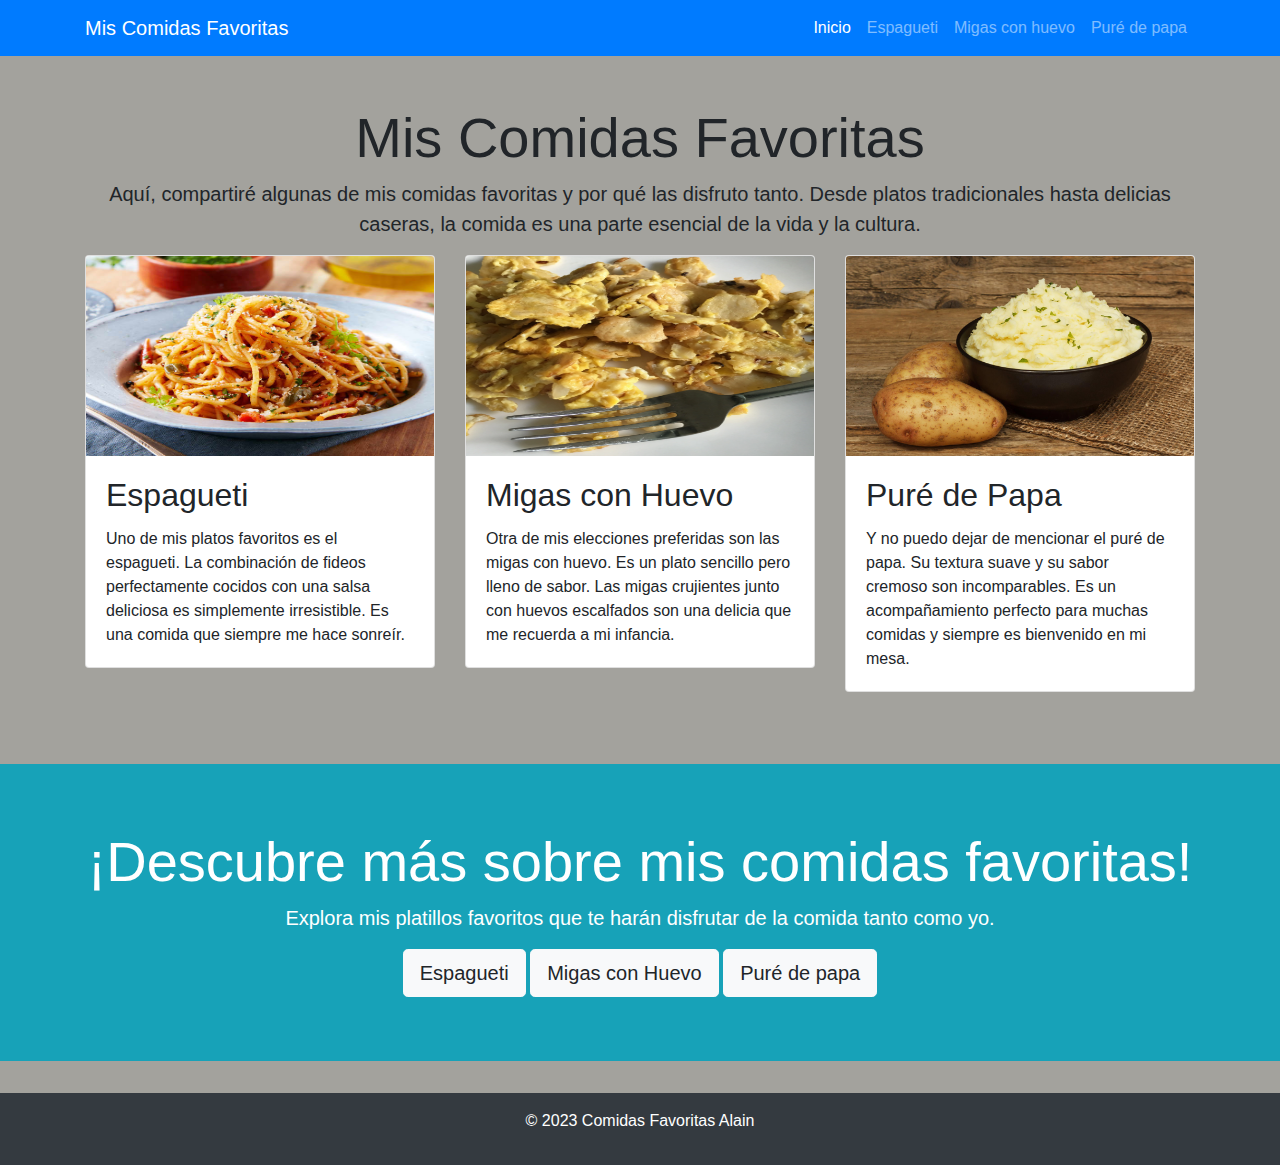
<file: index.html>
<!DOCTYPE html>
<html lang="es">

<head>
    <meta charset="UTF-8">
    <meta name="viewport" content="width=device-width, initial-scale=1.0">
    <link rel="stylesheet" href="bootstrap.min.css">
    <link rel="stylesheet" href="style.css">
    <title>Mis Comidas Favoritas</title>
</head>

<body>
    <nav class="navbar navbar-expand-lg navbar-dark bg-primary">
        <div class="container">
            <a class="navbar-brand" href="index.html">Mis Comidas Favoritas</a>
            <button class="navbar-toggler" type="button" data-bs-toggle="collapse" data-bs-target="#navbarNav"
                aria-controls="navbarNav" aria-expanded="false" aria-label="Toggle navigation">
                <span class="navbar-toggler-icon"></span>
            </button>
            <div class="collapse navbar-collapse" id="navbarNav">
                <ul class="navbar-nav ml-auto">
                    <li class="nav-item active">
                        <a class="nav-link" href="index.html">Inicio</a>
                    </li>
                    <li class="nav-item">
                        <a class="nav-link" href="pagina1.html">Espagueti</a>
                    </li>
                    <li class="nav-item">
                        <a class="nav-link" href="pagina2.html">Migas con huevo</a>
                    </li>
                    <li class="nav-item">
                        <a class="nav-link" href="pagina3.html">Puré de papa</a>
                    </li>
                </ul>
            </div>
        </div>
    </nav>

    <div class="container mt-5">
        <div class="text-center">
            <h1 class="display-4">Mis Comidas Favoritas</h1>
            <p class="lead">
                Aquí, compartiré algunas de mis comidas favoritas y por qué las disfruto tanto. Desde platos
                tradicionales hasta delicias caseras, la comida es una parte esencial de la vida y la cultura.
            </p>
        </div>
        <div class="row">
            <div class="col-md-4">
                <div class="card mb-4">
                    <img src="s.jpg" alt="Espagueti" class="card-img-top">
                    <div class="card-body">
                        <h2 class="card-title">Espagueti</h2>
                        <p class="card-text">
                            Uno de mis platos favoritos es el espagueti. La combinación de fideos perfectamente cocidos
                            con una salsa deliciosa es simplemente irresistible. Es una comida que siempre
                            me hace sonreír.
                        </p>
                    </div>
                </div>
            </div>
            <div class="col-md-4">
                <div class="card mb-4">
                    <img src="m.jpg" alt="Migas con huevo" class="card-img-top">
                    <div class="card-body">
                        <h2 class="card-title">Migas con Huevo</h2>
                        <p class="card-text">
                            Otra de mis elecciones preferidas son las migas con huevo. Es un plato sencillo pero lleno
                            de sabor. Las migas crujientes junto con huevos escalfados son una delicia que me recuerda a
                            mi infancia.
                        </p>
                    </div>
                </div>
            </div>
            <div class="col-md-4">
                <div class="card mb-4">
                    <img src="p.jpg" alt="Puré de papa" class="card-img-top">
                    <div class="card-body">
                        <h2 class="card-title">Puré de Papa</h2>
                        <p class="card-text">
                            Y no puedo dejar de mencionar el puré de papa. Su textura suave y su sabor cremoso son
                            incomparables. Es un acompañamiento perfecto para muchas comidas y siempre es bienvenido en
                            mi mesa.
                        </p>
                    </div>
                </div>
            </div>
        </div>
    </div>


    <div class="jumbotron jumbotron-fluid bg-info text-white text-center mt-5">
        <div class="container">
            <h2 class="display-4">¡Descubre más sobre mis comidas favoritas!</h2>
            <p class="lead">Explora mis platillos favoritos que te harán disfrutar de la
                comida tanto como yo.</p>
            <a href="pagina1.html" class="btn btn-light btn-lg">Espagueti</a>
            <a href="pagina2.html" class="btn btn-light btn-lg">Migas con Huevo</a>
            <a href="pagina3.html" class="btn btn-light btn-lg">Puré de papa</a>
        </div>
    </div>

    <footer class="bg-dark text-white text-center py-3">
        <p>&copy; 2023 Comidas Favoritas Alain</p>
    </footer>

    <script src="bootstrap.bundle.min.js"></script>
</body>

</html>
</file>
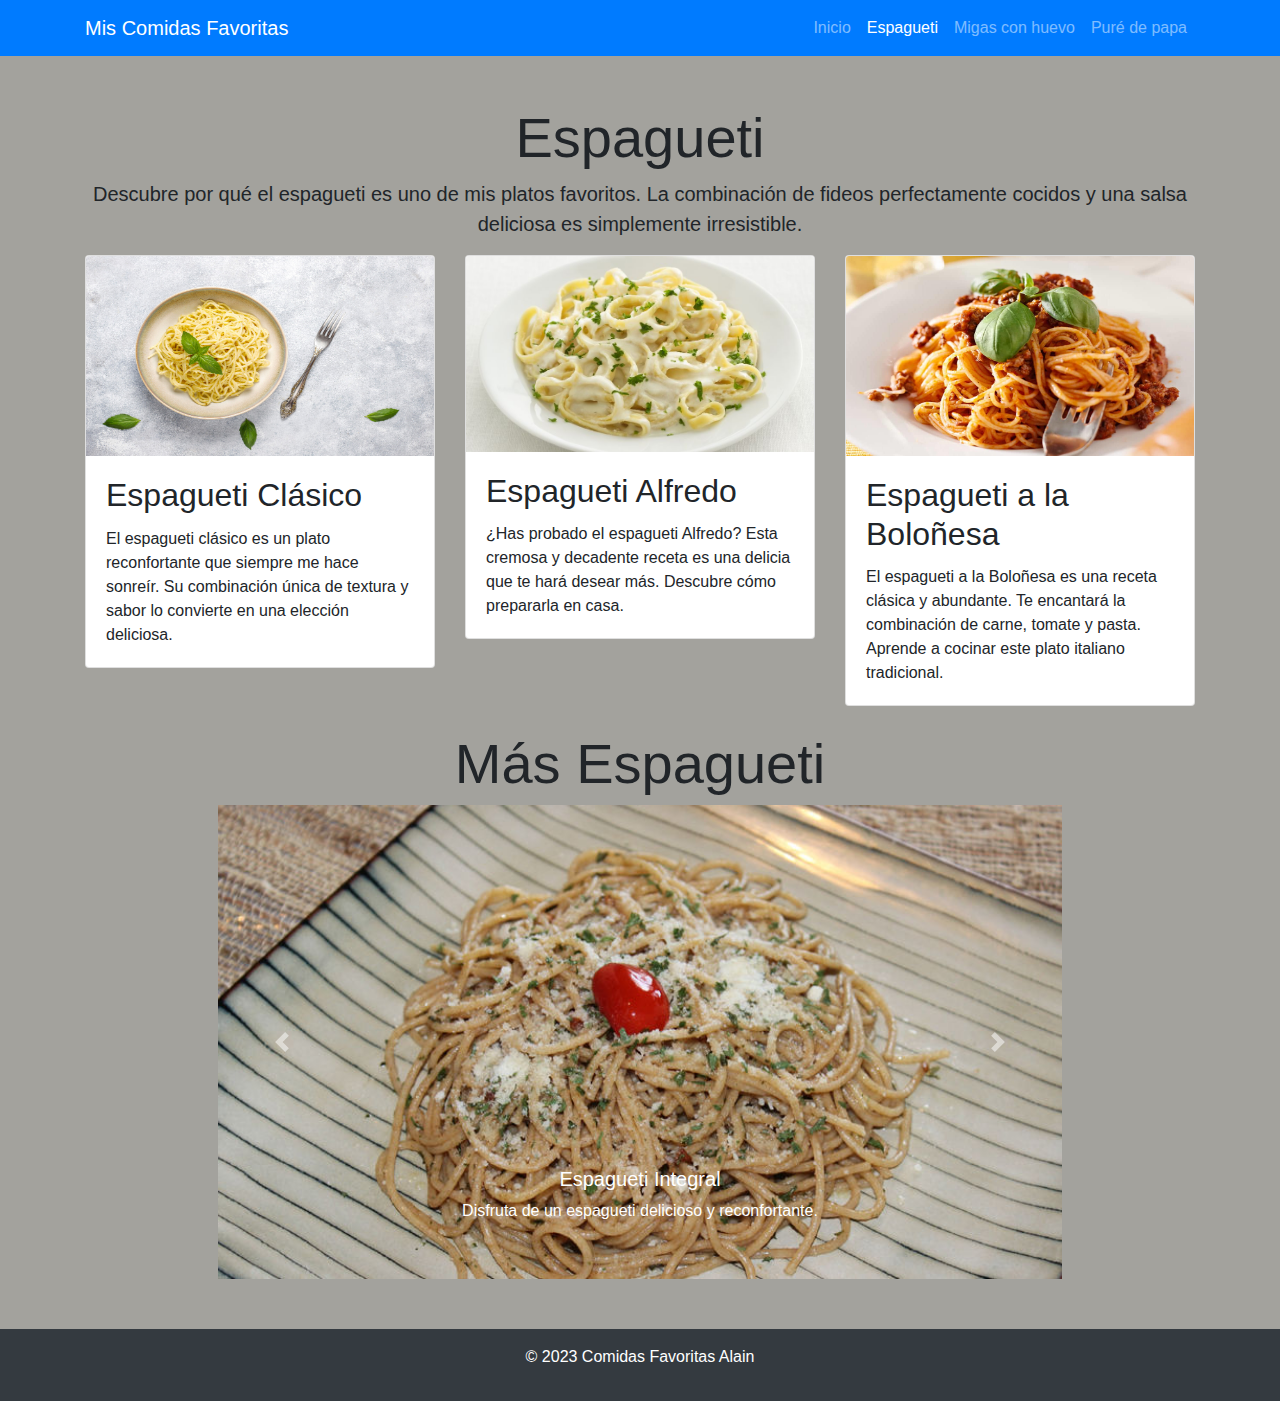
<file: pagina1.html>
<!DOCTYPE html>
<html lang="es">

<head>
    <meta charset="UTF-8">
    <meta name="viewport" content="width=device-width, initial-scale=1.0">
    <link rel="stylesheet" href="bootstrap.min.css">
    <link rel="stylesheet" href="style.css">
    <title>Espagueti</title>
</head>

<body>
    <nav class="navbar navbar-expand-lg navbar-dark bg-primary">
        <div class="container">
            <a class="navbar-brand" href="index.html">Mis Comidas Favoritas</a>
            <button class="navbar-toggler" type="button" data-bs-toggle="collapse" data-bs-target="#navbarNav"
                aria-controls="navbarNav" aria-expanded="false" aria-label="Toggle navigation">
                <span class="navbar-toggler-icon"></span>
            </button>
            <div class="collapse navbar-collapse" id="navbarNav">
                <ul class="navbar-nav ml-auto">
                    <li class="nav-item">
                        <a class="nav-link" href="index.html">Inicio</a>
                    </li>
                    <li class="nav-item active">
                        <a class="nav-link" href="pagina1.html">Espagueti</a>
                    </li>
                    <li class="nav-item">
                        <a class="nav-link" href="pagina2.html">Migas con huevo</a>
                    </li>
                    <li class="nav-item">
                        <a class="nav-link" href="pagina3.html">Puré de papa</a>
                    </li>
                </ul>
            </div>
        </div>
    </nav>

    <div class="container mt-5">
        <div class="text-center">
            <h1 class="display-4">Espagueti</h1>
            <p class="lead">
                Descubre por qué el espagueti es uno de mis platos favoritos. La combinación de fideos perfectamente
                cocidos y una salsa deliciosa es simplemente irresistible.
            </p>
        </div>
        <div class="row">
            <div class="col-md-4">
                <div class="card mb-4">
                    <img src="s1.jpg" alt="Espagueti" class="card-img-top">
                    <div class="card-body">
                        <h2 class="card-title">Espagueti Clásico</h2>
                        <p class="card-text">
                            El espagueti clásico es un plato reconfortante que siempre me hace sonreír. Su combinación
                            única de textura y sabor lo convierte en una elección deliciosa.
                        </p>
                    </div>
                </div>
            </div>
            <div class="col-md-4">
                <div class="card mb-4">
                    <img src="s2.jpg" alt="Espagueti Alfredo" class="card-img-top">
                    <div class="card-body">
                        <h2 class="card-title">Espagueti Alfredo</h2>
                        <p class="card-text">
                            ¿Has probado el espagueti Alfredo? Esta cremosa y decadente receta es una delicia que te
                            hará desear más. Descubre cómo prepararla en casa.
                        </p>
                    </div>
                </div>
            </div>
            <div class="col-md-4">
                <div class="card mb-4">
                    <img src="s3.jpg" alt="Espagueti a la Boloñesa" class="card-img-top">
                    <div class="card-body">
                        <h2 class="card-title">Espagueti a la Boloñesa</h2>
                        <p class="card-text">
                            El espagueti a la Boloñesa es una receta clásica y abundante. Te encantará la combinación de
                            carne, tomate y pasta. Aprende a cocinar este plato italiano tradicional.
                        </p>
                    </div>
                </div>
            </div>
        </div>
    </div>



    </div>
    <div class="text-center">
    <h3 class="display-4">Más Espagueti</h3>
</div>
    <div class="row padding">
        
        <div class="col-md-8 mx-auto"> 
            <div id="espaguetiCarousel" class="carousel slide" data-bs-ride="carousel">
                <div class="carousel-inner"> 
                    <div class="carousel-item active">
                        <img src="s4.jpg" alt="Espagueti 1" class="d-block w-100">
                        <div class="carousel-caption d-none d-md-block">
                            <h5>Espagueti Integral</h5>
                            <p>Disfruta de un espagueti delicioso y reconfortante.</p>
                        </div>
                    </div>
                    <div class="carousel-item">
                        <img src="s5.jpg" alt="Espagueti 2" class="d-block w-100">
                        <div class="carousel-caption d-none d-md-block">
                            <h5>Espagueti de Alforfón</h5>
                            <p>Un espagueti cremoso y delicioso que te encantará.</p>
                        </div>
                    </div>
                    <div class="carousel-item">
                        <img src="s6.jpg" alt="Espagueti 3" class="d-block w-100">
                        <div class="carousel-caption d-none d-md-block">
                            <h5>Espagueti de Arroz</h5>
                            <p>Una receta clásica y abundante para los amantes del arroz.</p>
                        </div>
                    </div>
                </div>
                <a class="carousel-control-prev" href="#espaguetiCarousel" role="button" data-bs-slide="prev">
                    <span class="carousel-control-prev-icon" aria-hidden="true"></span>
                    <span class="sr-only">Previous</span>
                </a>
                <a class="carousel-control-next" href="#espaguetiCarousel" role="button" data-bs-slide="next">
                    <span class="carousel-control-next-icon" aria-hidden="true"></span>
                    <span class="sr-only">Next</span>
                </a>
            </div>
        </div>
    </div>



    <footer class="bg-dark text-white text-center py-3">
        <p>&copy; 2023 Comidas Favoritas Alain</p>
    </footer>

    <script src="bootstrap.bundle.min.js"></script>

</body>

</html>
</file>
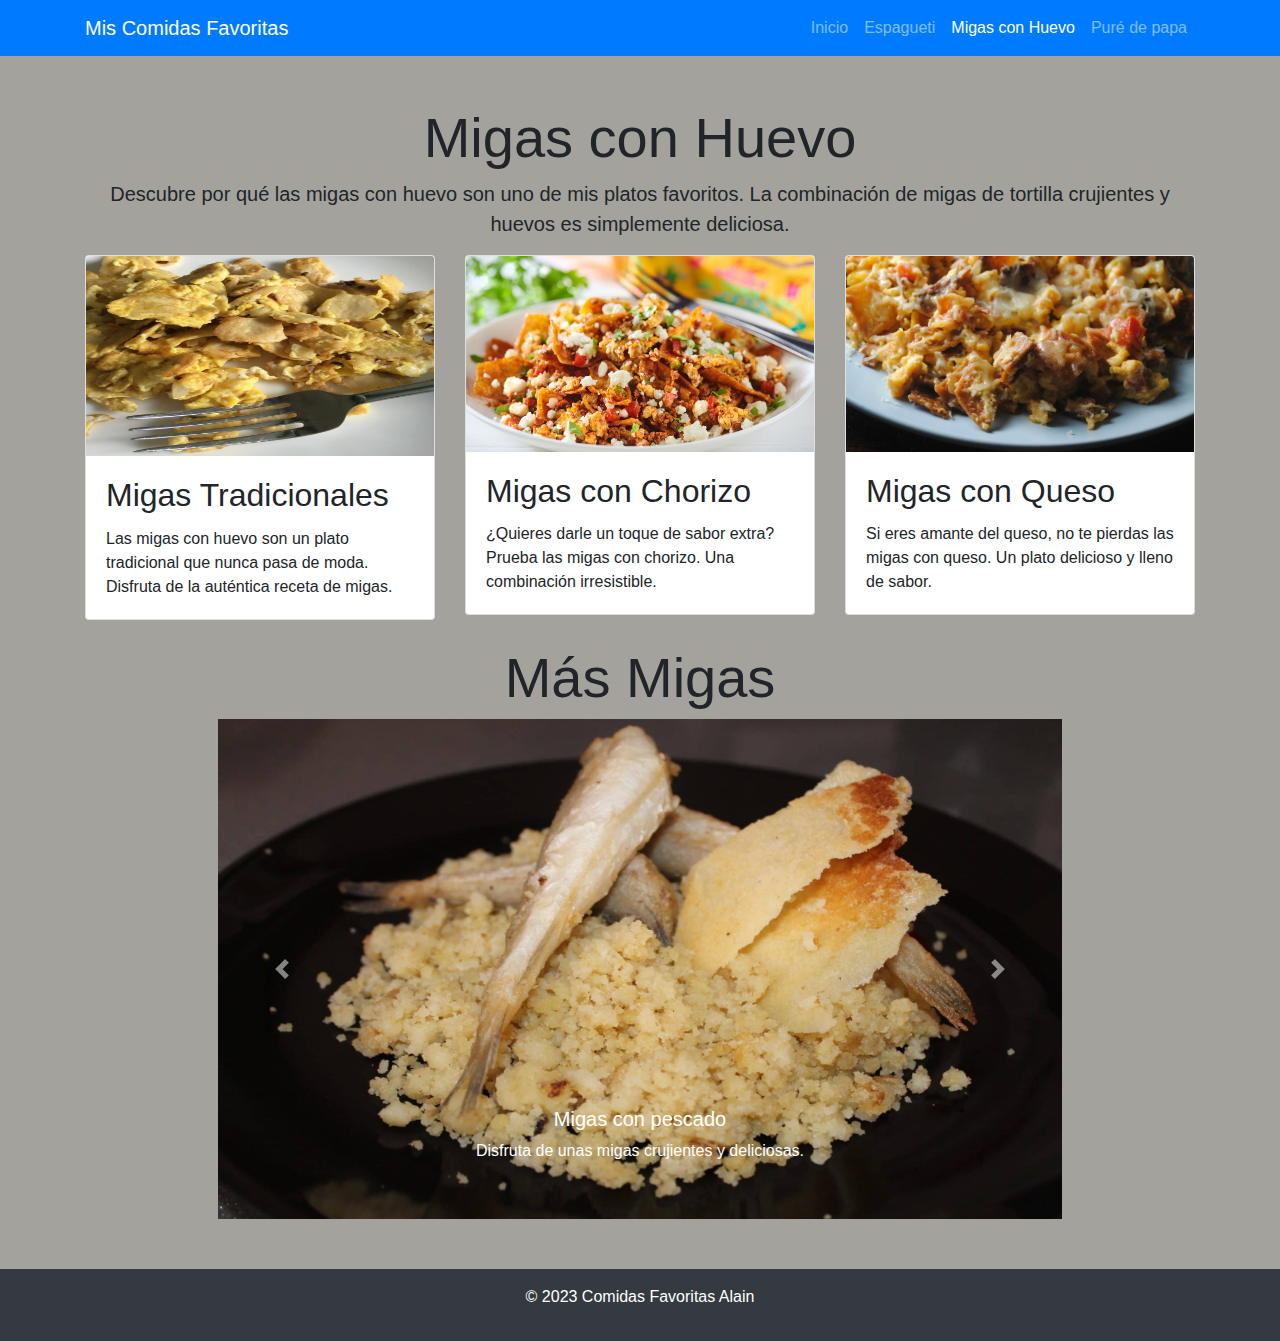
<file: pagina2.html>
<!DOCTYPE html>
<html lang="es">

<head>
    <meta charset="UTF-8">
    <meta name="viewport" content="width=device-width, initial-scale=1.0">
    <link rel="stylesheet" href="bootstrap.min.css">
    <link rel="stylesheet" href="style.css">
    <title>Migas con Huevo</title>
</head>

<body>
    <nav class="navbar navbar-expand-lg navbar-dark bg-primary">
        <div class="container">
            <a class="navbar-brand" href="index.html">Mis Comidas Favoritas</a>
            <button class="navbar-toggler" type="button" data-bs-toggle="collapse" data-bs-target="#navbarNav"
                aria-controls="navbarNav" aria-expanded="false" aria-label="Toggle navigation">
                <span class="navbar-toggler-icon"></span>
            </button>
            <div class="collapse navbar-collapse" id="navbarNav">
                <ul class="navbar-nav ml-auto">
                    <li class="nav-item">
                        <a class="nav-link" href="index.html">Inicio</a>
                    </li>
                    <li class="nav-item">
                        <a class="nav-link" href="pagina1.html">Espagueti</a>
                    </li>
                    <li class="nav-item active">
                        <a class="nav-link" href="pagina2.html">Migas con Huevo</a>
                    </li>
                    <li class="nav-item">
                        <a class="nav-link" href="pagina3.html">Puré de papa</a>
                    </li>
                </ul>
            </div>
        </div>
    </nav>

    <div class="container mt-5">
        <div class="text-center">
            <h1 class="display-4">Migas con Huevo</h1>
            <p class="lead">
                Descubre por qué las migas con huevo son uno de mis platos favoritos. La combinación de migas de tortilla
                crujientes y huevos es simplemente deliciosa.
            </p>
        </div>
        <div class="row">
            <div class="col-md-4">
                <div class="card mb-4">
                    <img src="m.jpg" alt="Migas con Huevo" class="card-img-top">
                    <div class="card-body">
                        <h2 class="card-title">Migas Tradicionales</h2>
                        <p class="card-text">
                            Las migas con huevo son un plato tradicional que nunca pasa de moda. Disfruta de la
                            auténtica
                            receta de migas.
                        </p>
                    </div>
                </div>
            </div>
            <div class="col-md-4">
                <div class="card mb-4">
                    <img src="m1.jpg" alt="Migas con Chorizo" class="card-img-top">
                    <div class="card-body">
                        <h2 class="card-title">Migas con Chorizo</h2>
                        <p class="card-text">
                            ¿Quieres darle un toque de sabor extra? Prueba las migas con chorizo. Una combinación
                            irresistible.
                        </p>
                    </div>
                </div>
            </div>
            <div class="col-md-4">
                <div class="card mb-4">
                    <img src="m2.jpg" alt="Migas con Queso" class="card-img-top">
                    <div class="card-body">
                        <h2 class="card-title">Migas con Queso</h2>
                        <p class="card-text">
                            Si eres amante del queso, no te pierdas las migas con queso. Un plato delicioso y lleno
                            de
                            sabor.
                        </p>
                    </div>
                </div>
            </div>
        </div>
    </div>
    <div class="text-center">
        <h3 class="display-4">Más Migas</h3>
    </div>
    <div class="row padding">
        <div class="col-md-8 mx-auto">
            <div id="migasCarousel" class="carousel slide" data-bs-ride="carousel">
                <div class="carousel-inner">
                    <div class="carousel-item active">
                        <img src="m3.jpg" alt="Migas con Huevo 1" class="d-block w-100">
                        <div class="carousel-caption d-none d-md-block">
                            <h5>Migas con pescado</h5>
                            <p>Disfruta de unas migas crujientes y deliciosas.</p>
                        </div>
                    </div>
                    <div class="carousel-item">
                        <img src="m4.jpg" alt="Migas con Huevo 2" class="d-block w-100">
                        <div class="carousel-caption d-none d-md-block">
                            <h5>Migas con Uvas</h5>
                            <p>Una variante de las migas con el toque del uvas que te encantará.</p>
                        </div>
                    </div>
                    <div class="carousel-item">
                        <img src="m5.jpg" alt="Migas con Huevo 3" class="d-block w-100">
                        <div class="carousel-caption d-none d-md-block">
                            <h5>Migas con Espinacas</h5>
                            <p>La combinación perfecta de migas y espinacas. Una receta llena de sabor.</p>
                        </div>
                    </div>
                </div>
                <a class="carousel-control-prev" href="#migasCarousel" role="button" data-bs-slide="prev">
                    <span class="carousel-control-prev-icon" aria-hidden="true"></span>
                    <span class="sr-only">Previous</span>
                </a>
                <a class="carousel-control-next" href="#migasCarousel" role="button" data-bs-slide="next">
                    <span class="carousel-control-next-icon" aria-hidden="true"></span>
                    <span class="sr-only">Next</span>
                </a>
            </div>
        </div>
    </div>

    <footer class="bg-dark text-white text-center py-3">
        <p>&copy; 2023 Comidas Favoritas Alain</p>
    </footer>

    <script src="bootstrap.bundle.min.js"></script>

</body>

</html>
</file>
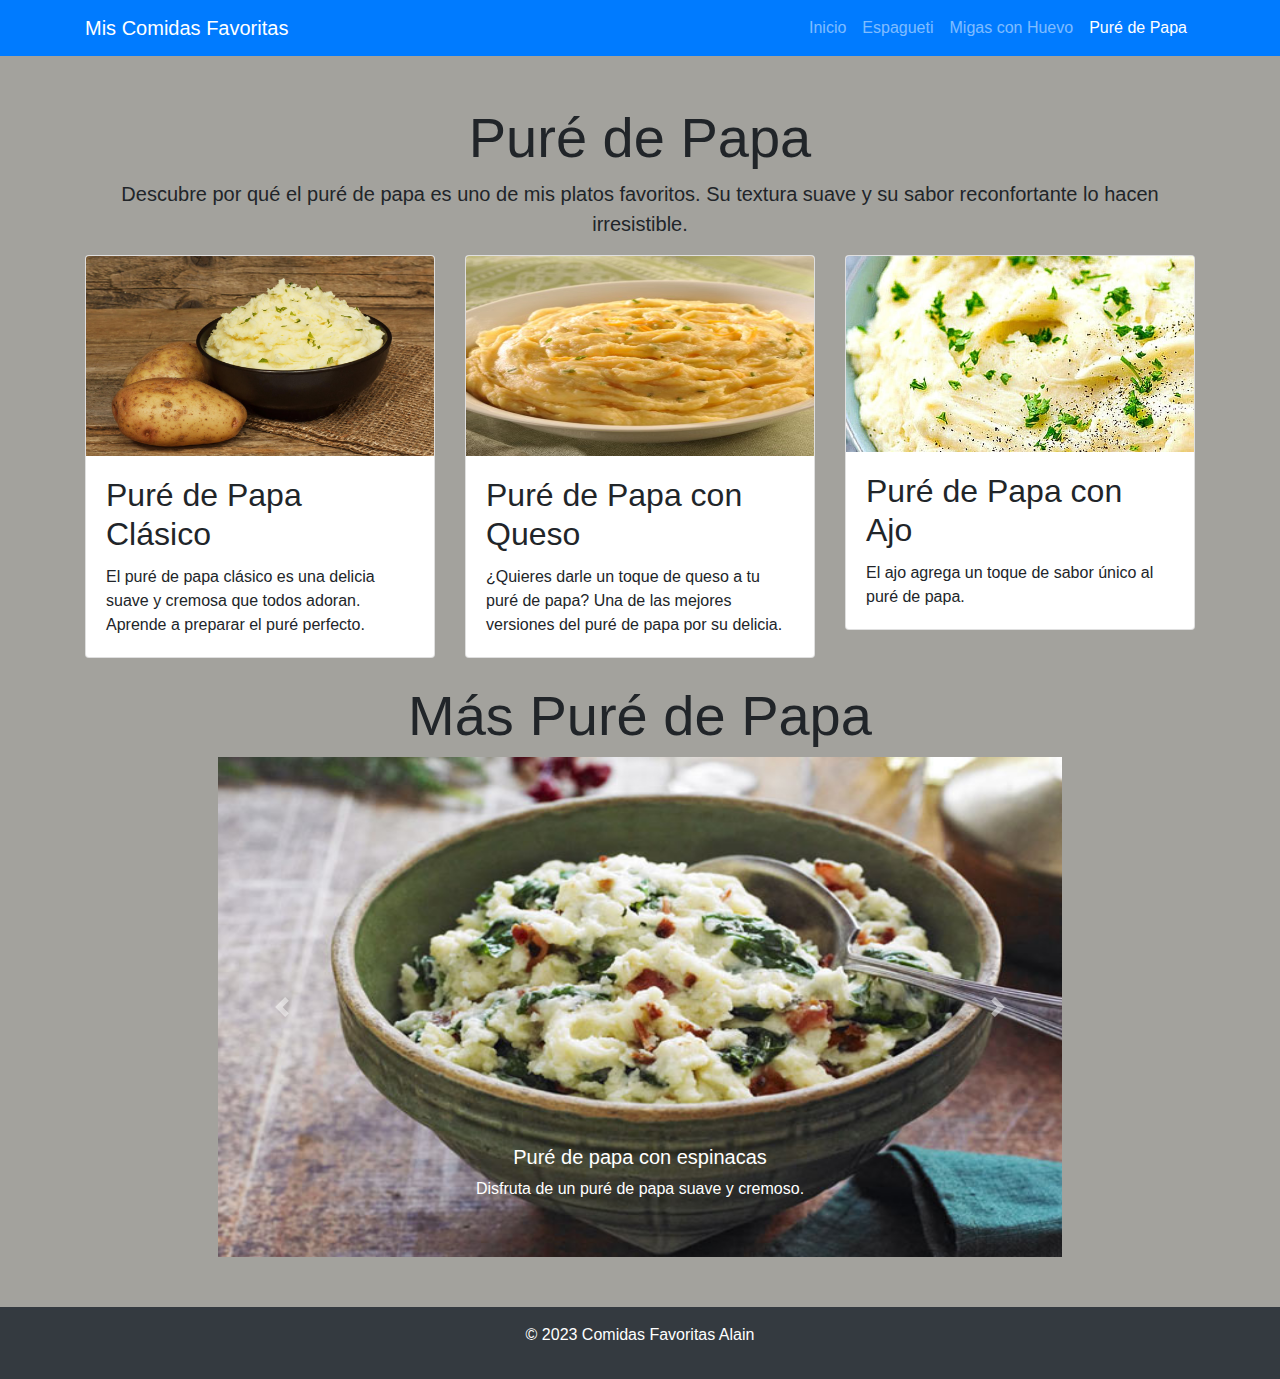
<file: pagina3.html>
<!DOCTYPE html>
<html lang="es">

<head>
    <meta charset="UTF-8">
    <meta name="viewport" content="width=device-width, initial-scale=1.0">
    <link rel="stylesheet" href="bootstrap.min.css">
    <link rel="stylesheet" href="style.css">
    <title>Puré de Papa</title>
</head>

<body>
    <nav class="navbar navbar-expand-lg navbar-dark bg-primary">
        <div class="container">
            <a class="navbar-brand" href="index.html">Mis Comidas Favoritas</a>
            <button class="navbar-toggler" type="button" data-bs-toggle="collapse" data-bs-target="#navbarNav"
                aria-controls="navbarNav" aria-expanded="false" aria-label="Toggle navigation">
                <span class="navbar-toggler-icon"></span>
            </button>
            <div class="collapse navbar-collapse" id="navbarNav">
                <ul class="navbar-nav ml-auto">
                    <li class="nav-item">
                        <a class="nav-link" href="index.html">Inicio</a>
                    </li>
                    <li class="nav-item">
                        <a class="nav-link" href="pagina1.html">Espagueti</a>
                    </li>
                    <li class="nav-item">
                        <a class="nav-link" href="pagina2.html">Migas con Huevo</a>
                    </li>
                    <li class="nav-item active">
                        <a class="nav-link" href="pagina3.html">Puré de Papa</a>
                    </li>
                </ul>
            </div>
        </div>
    </nav>

    <div class="container mt-5">
        <div class="text-center">
            <h1 class="display-4">Puré de Papa</h1>
            <p class="lead">
                Descubre por qué el puré de papa es uno de mis platos favoritos. Su textura suave y su sabor
                reconfortante
                lo hacen irresistible.
            </p>
        </div>
        <div class="row">
            <div class="col-md-4">
                <div class="card mb-4">
                    <img src="p.jpg" alt="Puré de Papa" class="card-img-top">
                    <div class="card-body">
                        <h2 class="card-title">Puré de Papa Clásico</h2>
                        <p class="card-text">
                            El puré de papa clásico es una delicia suave y cremosa que todos adoran. Aprende a preparar
                            el
                            puré perfecto.
                        </p>
                    </div>
                </div>
            </div>
            <div class="col-md-4">
                <div class="card mb-4">
                    <img src="p1.jpg" alt="Puré de Papa con Queso" class="card-img-top">
                    <div class="card-body">
                        <h2 class="card-title">Puré de Papa con Queso</h2>
                        <p class="card-text">
                            ¿Quieres darle un toque de queso a tu puré de papa? Una de las mejores versiones del puré de papa por su
                            delicia.
                        </p>
                    </div>
                </div>
            </div>
            <div class="col-md-4">
                <div class="card mb-4">
                    <img src="p2.jpg" alt="Puré de Papa con Ajo" class="card-img-top">
                    <div class="card-body">
                        <h2 class="card-title">Puré de Papa con Ajo</h2>
                        <p class="card-text">
                            El ajo agrega un toque de sabor único al puré de papa.
                        </p>
                    </div>
                </div>
            </div>
        </div>
    </div>
    <div class="text-center">
        <h3 class="display-4">Más Puré de Papa</h3>
    </div>
    <div class="row padding">
        <div class="col-md-8 mx-auto"> 
            <div id="purePapaCarousel" class="carousel slide" data-bs-ride="carousel">
                <div class="carousel-inner"> 
                    <div class="carousel-item active">
                        <img src="p4.jpg" alt="Puré de Papa 1" class="d-block w-100">
                        <div class="carousel-caption d-none d-md-block">
                            <h5>Puré de papa con espinacas</h5>
                            <p>Disfruta de un puré de papa suave y cremoso.</p>
                        </div>
                    </div>
                    <div class="carousel-item">
                        <img src="p3.jpg" alt="Puré de Papa 2" class="d-block w-100">
                        <div class ="carousel-caption d-none d-md-block">
                            <h5>Puré de papa con tocino</h5>
                            <p>Una versión deliciosa del puré de papa con un toque de tocino crujiente.</p>
                        </div>
                    </div>
                    <div class="carousel-item">
                        <img src="p5.jpg" alt="Puré de Papa 3" class="d-block w-100">
                        <div class="carousel-caption d-none d-md-block">
                            <h5>Puré de papa con champiñones</h5>
                            <p>Un puré de papa aromatizado con el sabor del champiñón. Una delicia para el paladar.</p>
                        </div>
                    </div>
                </div>
                <a class="carousel-control-prev" href="#purePapaCarousel" role="button" data-bs-slide="prev">
                    <span class="carousel-control-prev-icon" aria-hidden="true"></span>
                    <span class="sr-only">Previous</span>
                </a>
                <a class="carousel-control-next" href="#purePapaCarousel" role="button" data-bs-slide="next">
                    <span class="carousel-control-next-icon" aria-hidden="true"></span>
                    <span class="sr-only">Next</span>
                </a>
            </div>
        </div>
    </div>

    <footer class="bg-dark text-white text-center py-3">
        <p>&copy; 2023 Comidas Favoritas Alain</p>
    </footer>

    <script src="bootstrap.bundle.min.js"></script>

</body>

</html>
</file>
<file: style.css>
img{
    max-height: 200px;
}

.carousel-item img{
    max-height: 500px;
}
.padding{
    margin-bottom: 50px;

}

body{
    background-color: rgb(163, 162, 157);
}
</file>
